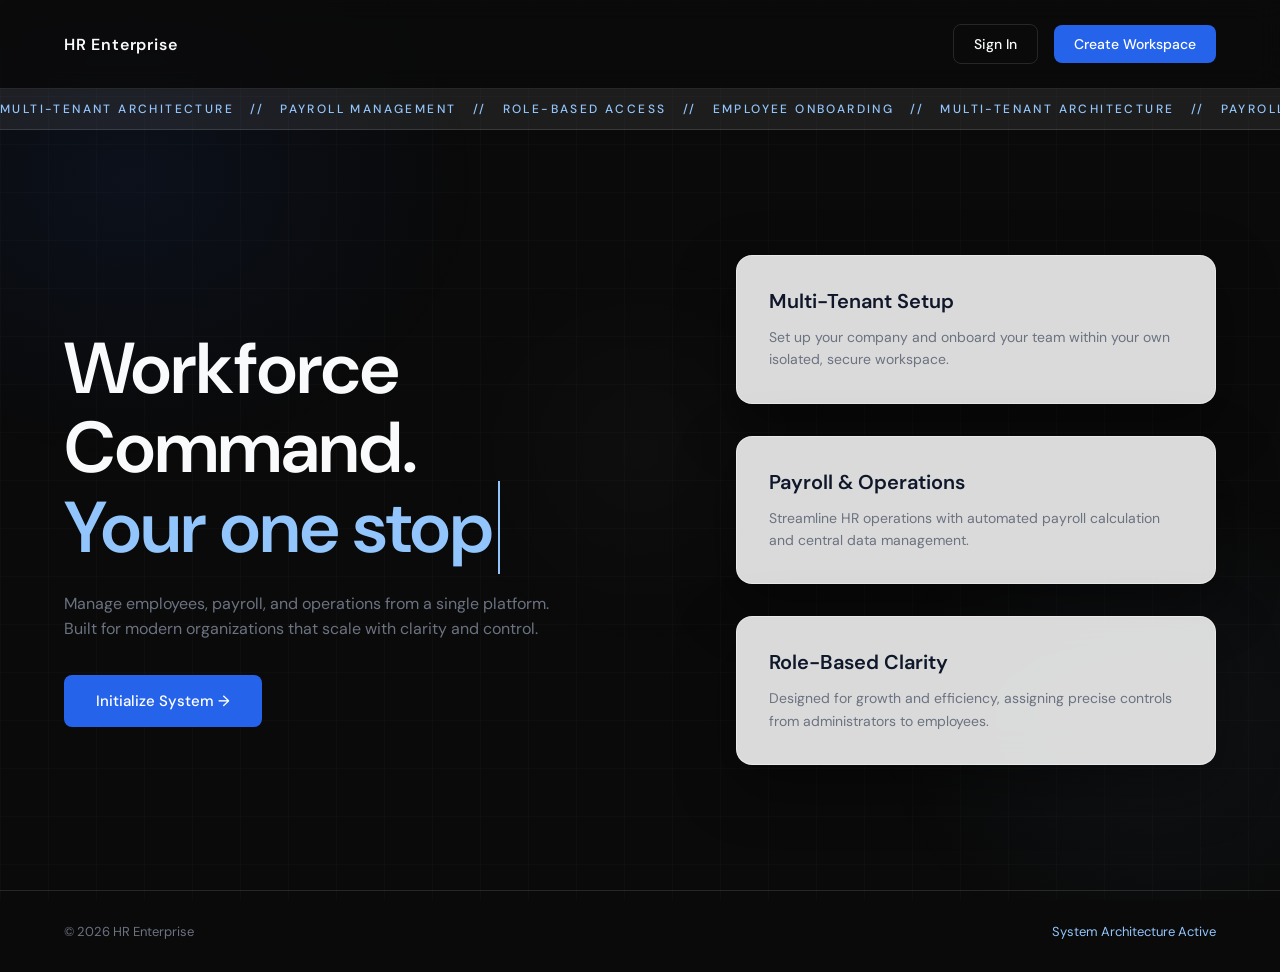
<file: src/main/resources/static/index.html>
<!DOCTYPE html>
<html lang="en">
<head>
    <meta charset="UTF-8">
    <meta name="viewport" content="width=device-width, initial-scale=1.0">
    <script>
        sessionStorage.setItem("fromIndex", "true");
    </script>
    <title>HR Enterprise — Your One Stop Solution</title>
    <style>
        @import url('https://fonts.googleapis.com/css2?family=DM+Sans:wght@300;400;500;600&display=swap');

        /* ========================
           VARIABLES (From style.css)
        ======================== */
        :root {
            --bg: #0a0a0a;
            --glass: rgba(255, 255, 255, 0.08);
            --glass-border: rgba(255, 255, 255, 0.12);
            --card: rgba(255, 255, 255, 0.85);
            --accent: #2563eb;
            --accent-hover: #1d4ed8;
            --text-dark: #0f172a;
            --text-light: #6b7280;
            --text-white: #f9fafb;
            --shadow: 0 20px 60px rgba(0,0,0,0.4);
        }

        * {
            box-sizing: border-box;
            margin: 0;
            padding: 0;
        }

        body {
            font-family: 'DM Sans', sans-serif;
            background: var(--bg);
            color: var(--text-white);
            overflow-x: hidden;
            position: relative;
        }

        /* ========================
           ANIMATED BACKGROUND
        ======================== */
        body::before {
            content: '';
            position: fixed;
            inset: 0;
            background-image:
                linear-gradient(rgba(255,255,255,0.02) 1px, transparent 1px),
                linear-gradient(90deg, rgba(255,255,255,0.02) 1px, transparent 1px);
            background-size: 48px 48px;
            pointer-events: none;
            z-index: -2;
            animation: gridPulse 10s ease-in-out infinite alternate;
        }

        @keyframes gridPulse {
            from { opacity: 0.3; }
            to   { opacity: 0.9; }
        }

        body::after {
            content: '';
            position: fixed;
            inset: 0;
            pointer-events: none;
            z-index: -1;
            background:
                radial-gradient(ellipse 500px 400px at 10% 20%, rgba(37, 99, 235, 0.08) 0%, transparent 70%),
                radial-gradient(ellipse 400px 350px at 90% 80%, rgba(147, 197, 253, 0.05) 0%, transparent 70%),
                radial-gradient(ellipse 300px 300px at 50% 50%, rgba(255,255,255,0.02) 0%, transparent 70%);
            animation: orbShift 20s ease-in-out infinite alternate;
        }

        @keyframes orbShift {
            from { opacity: 0.6; transform: scale(1); }
            to   { opacity: 1;   transform: scale(1.05); }
        }

        /* ── ANIMATIONS ──────────────────────── */
        .animate-on-scroll {
            opacity: 0;
            transform: translateY(30px);
            transition: all 0.8s cubic-bezier(0.16, 1, 0.3, 1);
        }
        .animate-on-scroll.in-view {
            opacity: 1;
            transform: translateY(0);
        }
        .delay-1 { transition-delay: 0.1s; }
        .delay-2 { transition-delay: 0.2s; }

        /* ── NAVIGATION ──────────────────────── */
        nav {
            display: flex;
            justify-content: space-between;
            align-items: center;
            padding: 24px 64px;
            border-bottom: 1px solid var(--glass-border);
            position: relative;
            z-index: 50;
            background: rgba(10, 10, 10, 0.7);
            backdrop-filter: blur(12px);
        }

        .nav-brand {
            font-size: 16px;
            font-weight: 600;
            letter-spacing: 0.05em;
        }

        .nav-actions {
            display: flex;
            gap: 16px;
            align-items: center;
        }

        .btn-outline {
            background: transparent;
            border: 1px solid var(--glass-border);
            color: var(--text-white);
            font-family: 'DM Sans', sans-serif;
            font-size: 14px;
            font-weight: 500;
            padding: 10px 20px;
            border-radius: 8px;
            cursor: pointer;
            text-decoration: none;
            transition: all 0.3s ease;
        }

        .btn-outline:hover {
            background: var(--glass);
            border-color: rgba(255, 255, 255, 0.25);
        }

        .btn-fill {
            background: var(--accent);
            border: none;
            color: white;
            font-family: 'DM Sans', sans-serif;
            font-size: 14px;
            font-weight: 500;
            padding: 10px 20px;
            border-radius: 8px;
            cursor: pointer;
            text-decoration: none;
            transition: all 0.3s ease;
        }

        .btn-fill:hover {
            background: var(--accent-hover);
        }

        /* ── MARQUEE ──────────────────────────── */
        .marquee-container {
            overflow: hidden;
            white-space: nowrap;
            border-bottom: 1px solid var(--glass-border);
            padding: 12px 0;
            background: var(--glass);
            color: #93c5fd;
            display: flex;
        }

        .marquee-content {
            display: inline-block;
            animation: marquee 30s linear infinite;
            font-size: 12px;
            letter-spacing: 0.2em;
            text-transform: uppercase;
            font-weight: 500;
        }

        @keyframes marquee {
            0% { transform: translateX(0); }
            100% { transform: translateX(-50%); }
        }

        /* ── HERO SECTION ────────────────────── */
        .hero {
            display: grid;
            grid-template-columns: 1.1fr 0.9fr;
            min-height: calc(100vh - 140px);
            position: relative;
            z-index: 10;
        }

        .hero-left {
            padding: 100px 64px 80px;
            display: flex;
            flex-direction: column;
            justify-content: center;
        }

        .hero-title {
            font-size: clamp(48px, 6vw, 72px);
            font-weight: 600;
            line-height: 1.1;
            margin-bottom: 24px;
        }

        /* Typing Effect to match your style.css */
        .typing {
            color: #93c5fd;
            border-right: 2px solid #93c5fd;
            padding-right: 5px;
            animation: blink 0.8s infinite;
        }

        @keyframes blink { 50% { border-color: transparent; } }

        .hero-desc {
            font-size: 16px;
            color: var(--text-light);
            line-height: 1.6;
            max-width: 500px;
            margin-bottom: 48px;
        }

        /* ── HERO RIGHT (GLASS CARDS) ────────── */
        .hero-right {
            padding: 80px 64px 80px 32px;
            display: flex;
            flex-direction: column;
            justify-content: center;
            gap: 32px;
        }

        .feature-card {
            background: var(--card);
            backdrop-filter: blur(20px);
            border-radius: 16px;
            padding: 32px;
            box-shadow: var(--shadow);
            border: 1px solid rgba(255, 255, 255, 0.4);
            transition: transform 0.3s ease;
        }

        .feature-card:hover {
            transform: translateY(-5px);
        }

        .feature-title {
            font-size: 20px;
            font-weight: 600;
            margin-bottom: 12px;
            color: var(--text-dark);
        }

        .feature-desc {
            font-size: 14px;
            color: var(--text-light);
            line-height: 1.6;
        }

        /* ── FOOTER ───────────────────────────── */
        footer {
            padding: 32px 64px;
            display: flex;
            justify-content: space-between;
            align-items: center;
            border-top: 1px solid var(--glass-border);
            position: relative;
            z-index: 10;
        }

        .footer-note {
            font-size: 13px;
            color: var(--text-light);
        }

        /* Responsive */
        @media (max-width: 1024px) {
            .hero { grid-template-columns: 1fr; }
            .hero-left { padding: 60px 32px 40px; text-align: center; align-items: center; }
            .hero-right { padding: 0px 32px 80px; }
            nav, footer { padding: 20px 32px; }
        }
    </style>
</head>
<body>

<!-- NAVIGATION -->
<nav>
    <div class="nav-brand">HR Enterprise</div>
    <div class="nav-actions">
        <a href="login.html" class="btn-outline">Sign In</a>
        <a href="register.html" class="btn-fill">Create Workspace</a>
    </div>
</nav>

<!-- MARQUEE -->
<div class="marquee-container">
    <div class="marquee-content">
        MULTI-TENANT ARCHITECTURE &nbsp; // &nbsp; PAYROLL MANAGEMENT &nbsp; // &nbsp; ROLE-BASED ACCESS &nbsp; // &nbsp; EMPLOYEE ONBOARDING &nbsp; // &nbsp; MULTI-TENANT ARCHITECTURE &nbsp; // &nbsp; PAYROLL MANAGEMENT &nbsp; // &nbsp; ROLE-BASED ACCESS &nbsp; // &nbsp; EMPLOYEE ONBOARDING &nbsp; // &nbsp;
    </div>
</div>

<!-- HERO SECTION -->
<header class="hero">
    <div class="hero-left">
        <div class="animate-on-scroll">
            <h1 class="hero-title">
                Workforce Command.<br>
                <span class="typing"></span>
            </h1>

            <p class="hero-desc">
                Manage employees, payroll, and operations from a single platform. Built for modern organizations that scale with clarity and control.
            </p>
        </div>

        <div class="animate-on-scroll delay-1">
            <a href="register.html" class="btn-fill" style="padding: 16px 32px; font-size: 15px;">Initialize System →</a>
        </div>
    </div>

    <div class="hero-right">
        <!-- Glass Cards to match Auth containers -->
        <div class="feature-card animate-on-scroll">
            <h3 class="feature-title">Multi-Tenant Setup</h3>
            <p class="feature-desc">Set up your company and onboard your team within your own isolated, secure workspace.</p>
        </div>
        <div class="feature-card animate-on-scroll delay-1">
            <h3 class="feature-title">Payroll & Operations</h3>
            <p class="feature-desc">Streamline HR operations with automated payroll calculation and central data management.</p>
        </div>
        <div class="feature-card animate-on-scroll delay-2">
            <h3 class="feature-title">Role-Based Clarity</h3>
            <p class="feature-desc">Designed for growth and efficiency, assigning precise controls from administrators to employees.</p>
        </div>
    </div>
</header>

<!-- FOOTER -->
<footer>
    <p class="footer-note">© 2026 HR Enterprise</p>
    <p class="footer-note" style="color: #93c5fd;">System Architecture Active</p>
</footer>

<!-- SCRIPTS -->
<script>
    // --- 1. Scroll Reveal Animation ---
    const observer = new IntersectionObserver((entries) => {
        entries.forEach(entry => {
            if (entry.isIntersecting) {
                entry.target.classList.add('in-view');
            }
        });
    }, { threshold: 0.1 });

    document.querySelectorAll('.animate-on-scroll').forEach(el => observer.observe(el));


    // --- 2. Typing Effect (From your style/logic) ---
    const texts = [
        "Your one stop solution",
        "Manage everything in one place",
        "Built for modern teams",
        "Scale effortlessly"
    ];

    let i = 0, j = 0;
    let isDeleting = false;
    const el = document.querySelector(".typing");

    function type() {
        const current = texts[i];

        if (!isDeleting) {
            el.textContent = current.substring(0, j++);
            if (j > current.length) {
                isDeleting = true;
                setTimeout(type, 1500);
                return;
            }
        } else {
            el.textContent = current.substring(0, j--);
            if (j === 0) {
                isDeleting = false;
                i = (i + 1) % texts.length;
            }
        }

        setTimeout(type, isDeleting ? 30 : 60);
    }

    setTimeout(type, 500);
</script>

</body>
</html>
</file>
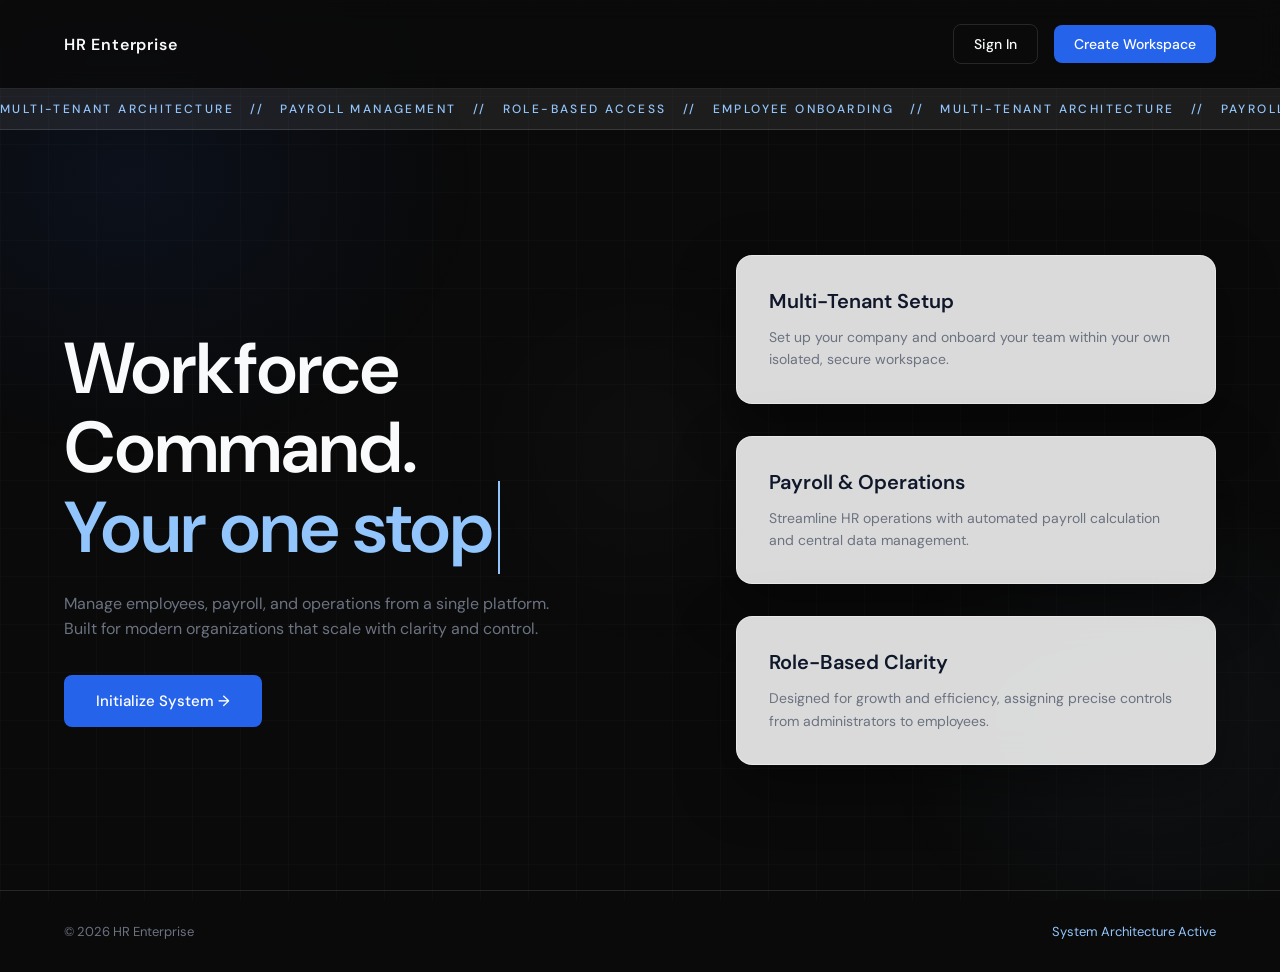
<file: src/main/resources/static/admin-dashboard.html>
<!DOCTYPE html>
<html lang="en">
<head>
    <meta charset="UTF-8">
    <meta name="viewport" content="width=device-width, initial-scale=1.0">
    <title>Admin Dashboard — HR Enterprise</title>
    <link rel="stylesheet" href="style1.css">
</head>
<body>

<!-- Animated Background -->
<div class="bg-layer">
    <div class="orb orb-1"></div>
    <div class="orb orb-2"></div>
    <div class="orb orb-3"></div>
</div>

<!-- Sidebar Overlay (mobile) -->
<div class="sidebar-overlay" id="sidebarOverlay" onclick="closeSidebar()"></div>

<!-- Mobile Topbar -->
<div class="topbar">
    <button class="hamburger" id="hamburger" onclick="toggleSidebar()">
        <span></span><span></span><span></span>
    </button>
    <span class="topbar-brand">HR Enterprise</span>
    <div style="width:40px"></div>
</div>

<div class="app-shell">

    <!-- Sidebar -->
    <aside class="sidebar" id="sidebar">
        <div class="sidebar-header">
            <div class="sidebar-brand">HR Enterprise</div>
            <div class="sidebar-role-badge badge-admin">Admin</div>
        </div>

        <nav class="sidebar-nav">
            <div class="nav-section-label">Overview</div>
            <div class="nav-item active" onclick="showSection('overview', this)">
                <span class="nav-icon">📊</span> Dashboard
            </div>

            <div class="nav-section-label">People</div>
            <div class="nav-item" onclick="showSection('employees', this)">
                <span class="nav-icon">👥</span> Employees
            </div>
            <div class="nav-item" onclick="showSection('add-employee', this)">
                <span class="nav-icon">➕</span> Add Employee
            </div>
            <div class="nav-item" onclick="showSection('add-hr', this)">
                <span class="nav-icon">🧑‍💼</span> Add HR
            </div>

            <div class="nav-section-label">Leave</div>
            <div class="nav-item" onclick="showSection('leave-requests', this)">
                <span class="nav-icon">📋</span> Leave Requests
            </div>
            <div class="nav-item" onclick="showSection('my-leaves', this)">
                <span class="nav-icon">🏖️</span> My Leaves
            </div>
            <div class="nav-item" onclick="showSection('apply-leave', this)">
                <span class="nav-icon">✍️</span> Apply Leave
            </div>
        </nav>

        <div class="sidebar-footer">
            <button class="logout-btn" onclick="logout()">
                <span>🚪</span> Logout
            </button>
        </div>
    </aside>

    <!-- Main Content -->
    <main class="main-content">

        <!-- OVERVIEW -->
        <div class="content-area active" id="section-overview">
            <div class="page-header">
                <div class="page-title" id="adminGreeting">Good morning, Admin</div>
                <div class="page-subtitle">Here's what's happening in your company today.</div>
            </div>
            <div style="padding: 0 40px; margin-top: 28px;" id="overviewPadding">
                <div class="stats-row" id="statsRow">
                    <div class="stat-card" style="--stat-color: var(--accent)">
                        <div class="stat-value" id="statEmployees">—</div>
                        <div class="stat-label">Total Employees</div>
                    </div>
                    <div class="stat-card" style="--stat-color: var(--amber)">
                        <div class="stat-value" id="statPending">—</div>
                        <div class="stat-label">Pending Leaves</div>
                    </div>
                    <div class="stat-card" style="--stat-color: var(--green)">
                        <div class="stat-value" id="statApproved">—</div>
                        <div class="stat-label">Approved Leaves</div>
                    </div>
                    <div class="stat-card" style="--stat-color: var(--accent2)">
                        <div class="stat-value" id="statHR">—</div>
                        <div class="stat-label">HR Members</div>
                    </div>
                </div>
            </div>
        </div>

        <!-- EMPLOYEES -->
        <div class="content-area" id="section-employees">
            <div class="page-header">
                <div class="page-title">Employees</div>
                <div class="page-subtitle">Manage all team members in your company.</div>
            </div>
            <div class="card" style="margin: 0 40px;">
                <h3>All Employees</h3>
                <div class="data-list" id="employees">
                    <div class="empty-state"><div class="empty-state-icon">👥</div>Loading employees...</div>
                </div>
            </div>
        </div>

        <!-- ADD EMPLOYEE -->
        <div class="content-area" id="section-add-employee">
            <div class="page-header">
                <div class="page-title">Add Employee</div>
                <div class="page-subtitle">Create a new employee account.</div>
            </div>
            <div class="card" style="margin: 0 40px;">
                <h3>Employee Details</h3>
                <div class="form-grid">
                    <input type="text"     id="empName"       placeholder="Full Name">
                    <input type="email"    id="empEmail"      placeholder="Email Address">
                    <input type="text"     id="empDepartment" placeholder="Department">
                    <input type="number"   id="empSalary"     placeholder="Salary (₹)">
                    <input type="text"     id="empUsername"   placeholder="Username">
                    <input type="password" id="empPassword"   placeholder="Password">
                </div>
                <button onclick="addEmployee('EMPLOYEE')">➕ Add Employee</button>
            </div>
        </div>

        <!-- ADD HR -->
        <div class="content-area" id="section-add-hr">
            <div class="page-header">
                <div class="page-title">Add HR</div>
                <div class="page-subtitle">Create a new HR manager account.</div>
            </div>
            <div class="card" style="margin: 0 40px;">
                <h3>HR Details</h3>
                <div class="form-grid">
                    <input type="text"     id="hrName"       placeholder="Full Name">
                    <input type="email"    id="hrEmail"      placeholder="Email Address">
                    <input type="text"     id="hrDepartment" placeholder="Department">
                    <input type="number"   id="hrSalary"     placeholder="Salary (₹)">
                    <input type="text"     id="hrUsername"   placeholder="Username">
                    <input type="password" id="hrPassword"   placeholder="Password">
                </div>
                <button onclick="addEmployee('HR')">🧑‍💼 Add HR</button>
            </div>
        </div>

        <!-- LEAVE REQUESTS -->
        <div class="content-area" id="section-leave-requests">
            <div class="page-header">
                <div class="page-title">Leave Requests</div>
                <div class="page-subtitle">Review and manage all leave applications.</div>
            </div>
            <div class="card" style="margin: 0 40px;">
                <h3>All Requests</h3>
                <div class="data-list" id="leaveRequests">
                    <div class="empty-state"><div class="empty-state-icon">📋</div>Loading leave requests...</div>
                </div>
            </div>
        </div>

        <!-- MY LEAVES -->
        <div class="content-area" id="section-my-leaves">
            <div class="page-header">
                <div class="page-title">My Leaves</div>
                <div class="page-subtitle">Your personal leave history.</div>
            </div>
            <div class="card" style="margin: 0 40px;">
                <h3>Leave History</h3>
                <div class="data-list" id="leaveList">
                    <div class="empty-state"><div class="empty-state-icon">🏖️</div>Loading your leaves...</div>
                </div>
            </div>
        </div>

        <!-- APPLY LEAVE -->
        <div class="content-area" id="section-apply-leave">
            <div class="page-header">
                <div class="page-title">Apply Leave</div>
                <div class="page-subtitle">Submit a new leave request.</div>
            </div>
            <div class="card" style="margin: 0 40px;">
                <h3>Leave Application</h3>
                <div class="form-grid">
                    <select id="leaveType">
                        <option value="SICK">Sick Leave</option>
                        <option value="CASUAL">Casual Leave</option>
                        <option value="PAID">Paid Leave</option>
                    </select>
                    <input type="text" id="reason" placeholder="Reason">
                    <input type="date" id="startDate">
                    <input type="date" id="endDate">
                </div>
                <button onclick="applyLeave()">✍️ Submit Application</button>
            </div>
        </div>

    </main>
</div>

<script src="app.js"></script>
<script>
    checkAuth();
    initMobileTouch(); // ← add this

    function showSection(id, navEl) {
        document.querySelectorAll('.content-area').forEach(s => s.classList.remove('active'));
        document.querySelectorAll('.nav-item').forEach(n => n.classList.remove('active'));
        document.getElementById('section-' + id).classList.add('active');
        if (navEl) navEl.classList.add('active');
        closeSidebar();

        // Lazy load on nav
        if (id === 'employees')      loadEmployees();
        if (id === 'leave-requests') loadLeaves();
        if (id === 'my-leaves')      loadMyLeaves();
    }

    function toggleSidebar() {
        const sidebar = document.getElementById('sidebar');
        const overlay = document.getElementById('sidebarOverlay');
        const burger  = document.getElementById('hamburger');
        sidebar.classList.toggle('open');
        overlay.classList.toggle('visible');
        burger.classList.toggle('open');
    }

    function closeSidebar() {
        document.getElementById('sidebar').classList.remove('open');
        document.getElementById('sidebarOverlay').classList.remove('visible');
        document.getElementById('hamburger').classList.remove('open');
    }

    // Greeting
    const hour = new Date().getHours();
    const greet = hour < 12 ? 'Good morning' : hour < 17 ? 'Good afternoon' : 'Good evening';
    document.getElementById('adminGreeting').textContent = greet + ', Admin';

    // Load stats on overview
    Promise.all([
        fetch(`${BASE_URL}/employees`, { headers: authHeader() }).then(r => r.json()),
        fetch(`${BASE_URL}/api/leaves/all`, { headers: authHeader() }).then(r => r.json())
    ]).then(([emps, leaves]) => {
        document.getElementById('statEmployees').textContent = emps.length;
        document.getElementById('statPending').textContent   = leaves.filter(l => l.status === 'PENDING').length;
        document.getElementById('statApproved').textContent  = leaves.filter(l => l.status === 'APPROVED').length;
        document.getElementById('statHR').textContent        = emps.filter(e => e.user?.role === 'HR').length;
    }).catch(() => {});


</script>

</body>
</html>
</file>
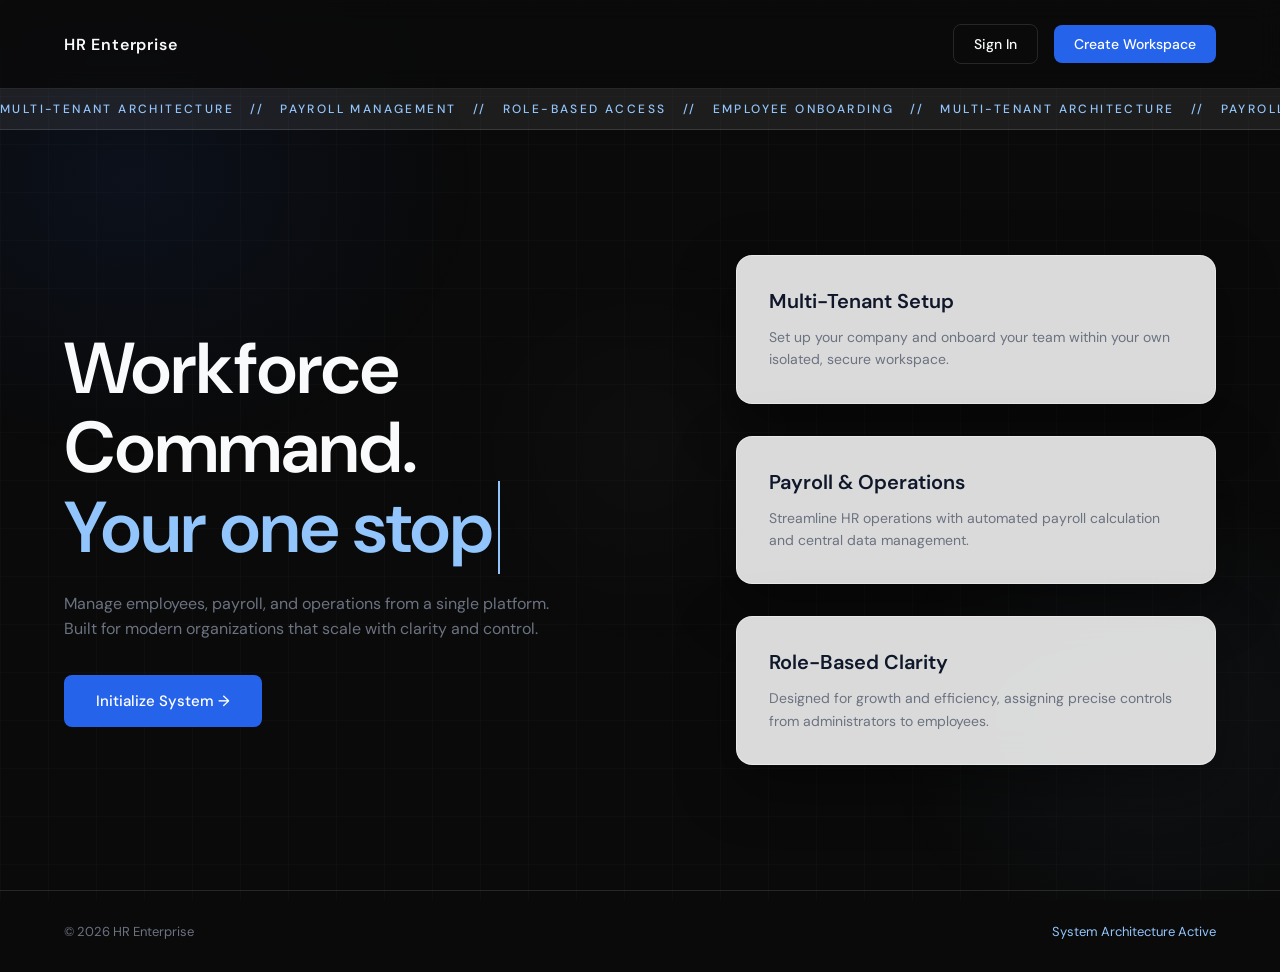
<file: src/main/resources/static/employee.html>
<!DOCTYPE html>
<html lang="en">
<head>
    <meta charset="UTF-8">
    <meta name="viewport" content="width=device-width, initial-scale=1.0">
    <title>Employee Dashboard — HR Enterprise</title>
    <link rel="stylesheet" href="style1.css">
</head>
<body>

<div class="bg-layer">
    <div class="orb orb-1"></div>
    <div class="orb orb-2"></div>
    <div class="orb orb-3"></div>
</div>

<div class="sidebar-overlay" id="sidebarOverlay" onclick="closeSidebar()"></div>

<div class="topbar">
    <button class="hamburger" id="hamburger" onclick="toggleSidebar()">
        <span></span><span></span><span></span>
    </button>
    <span class="topbar-brand">HR Enterprise</span>
    <div style="width:40px"></div>
</div>

<div class="app-shell">

    <aside class="sidebar" id="sidebar">
        <div class="sidebar-header">
            <div class="sidebar-brand">HR Enterprise</div>
            <div class="sidebar-role-badge badge-employee">Employee</div>
        </div>

        <nav class="sidebar-nav">
            <div class="nav-section-label">My Space</div>
            <div class="nav-item active" onclick="showSection('profile', this)">
                <span class="nav-icon">👤</span> My Profile
            </div>
            <div class="nav-item" onclick="showSection('my-leaves', this)">
                <span class="nav-icon">🏖️</span> My Leaves
            </div>
            <div class="nav-item" onclick="showSection('apply-leave', this)">
                <span class="nav-icon">✍️</span> Apply Leave
            </div>
        </nav>

        <div class="sidebar-footer">
            <button class="logout-btn" onclick="logout()">
                <span>🚪</span> Logout
            </button>
        </div>
    </aside>

    <main class="main-content">

        <!-- PROFILE -->
        <div class="content-area active" id="section-profile">
            <div class="page-header">
                <div class="page-title" id="empGreeting">Good morning</div>
                <div class="page-subtitle">Here's your profile and activity summary.</div>
            </div>
            <div class="card" style="margin: 0 40px;">
                <h3>My Profile</h3>
                <div id="myProfile">
                    <div class="empty-state"><div class="empty-state-icon">👤</div>Loading profile...</div>
                </div>
            </div>
        </div>

        <!-- MY LEAVES -->
        <div class="content-area" id="section-my-leaves">
            <div class="page-header">
                <div class="page-title">My Leaves</div>
                <div class="page-subtitle">Track all your leave requests and their status.</div>
            </div>
            <div class="card" style="margin: 0 40px;">
                <h3>Leave History</h3>
                <div class="data-list" id="leaveList">
                    <div class="empty-state"><div class="empty-state-icon">🏖️</div>Loading your leaves...</div>
                </div>
            </div>
        </div>

        <!-- APPLY LEAVE -->
        <div class="content-area" id="section-apply-leave">
            <div class="page-header">
                <div class="page-title">Apply Leave</div>
                <div class="page-subtitle">Submit a new leave request for approval.</div>
            </div>
            <div class="card" style="margin: 0 40px;">
                <h3>Leave Application</h3>
                <div class="form-grid">
                    <select id="leaveType">
                        <option value="SICK">Sick Leave</option>
                        <option value="CASUAL">Casual Leave</option>
                        <option value="PAID">Paid Leave</option>
                    </select>
                    <input type="text" id="reason" placeholder="Reason">
                    <input type="date" id="startDate">
                    <input type="date" id="endDate">
                </div>
                <button onclick="applyLeave()">✍️ Submit Application</button>
            </div>
        </div>

    </main>
</div>

<script src="app.js"></script>
<script>
    checkAuth();
    initMobileTouch(); // ← add this
    loadMyProfile();

    function showSection(id, navEl) {
        document.querySelectorAll('.content-area').forEach(s => s.classList.remove('active'));
        document.querySelectorAll('.nav-item').forEach(n => n.classList.remove('active'));
        document.getElementById('section-' + id).classList.add('active');
        if (navEl) navEl.classList.add('active');
        closeSidebar();

        if (id === 'my-leaves') loadMyLeaves();
    }

    function toggleSidebar() {
        const sidebar = document.getElementById('sidebar');
        const overlay = document.getElementById('sidebarOverlay');
        const burger  = document.getElementById('hamburger');
        sidebar.classList.toggle('open');
        overlay.classList.toggle('visible');
        burger.classList.toggle('open');
    }

    function closeSidebar() {
        document.getElementById('sidebar').classList.remove('open');
        document.getElementById('sidebarOverlay').classList.remove('visible');
        document.getElementById('hamburger').classList.remove('open');
    }

    const hour = new Date().getHours();
    const greet = hour < 12 ? 'Good morning' : hour < 17 ? 'Good afternoon' : 'Good evening';
    document.getElementById('empGreeting').textContent = greet;


</script>

</body>
</html>
</file>
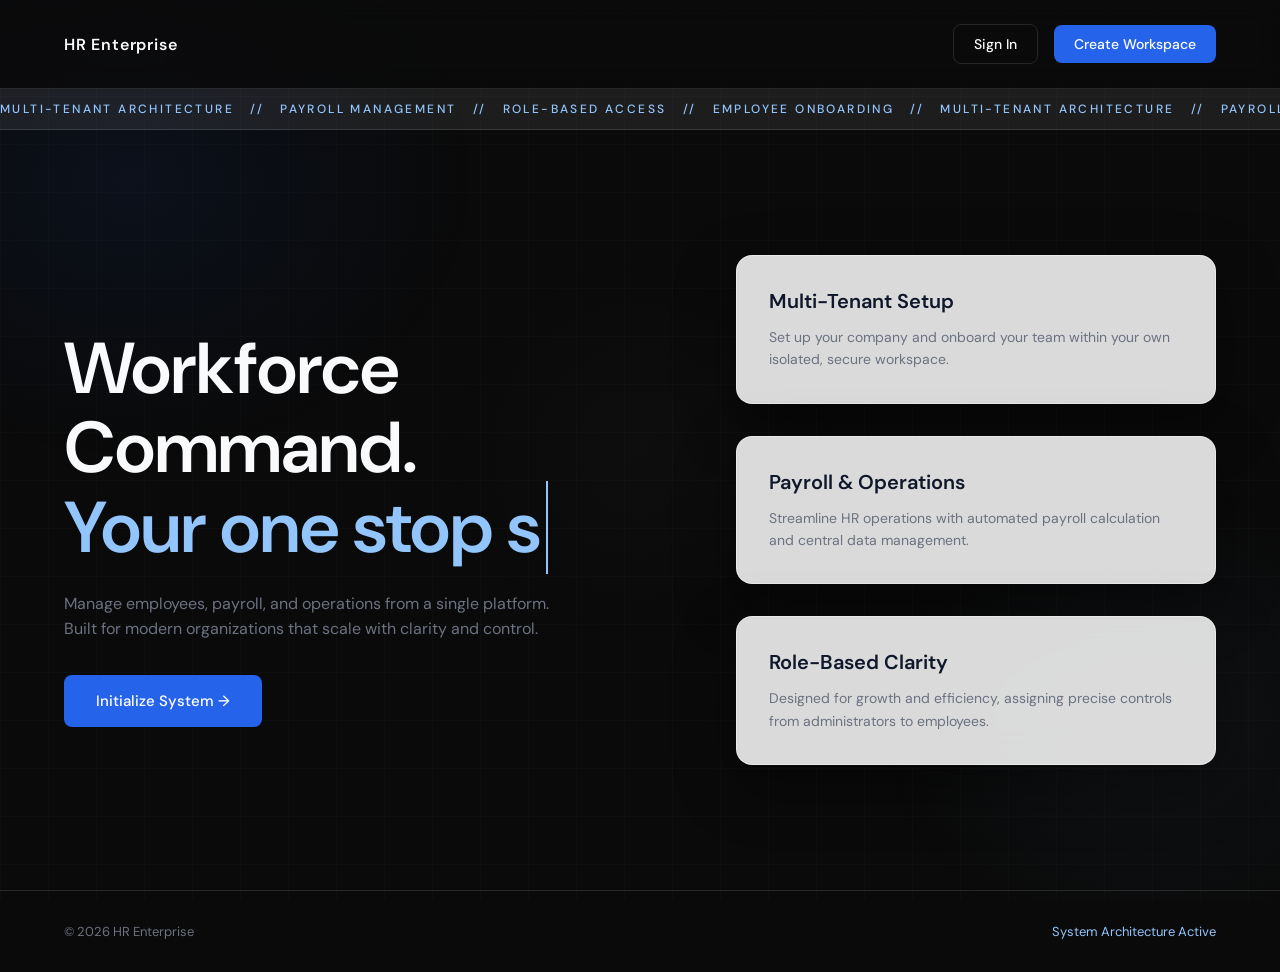
<file: src/main/resources/static/hr-dashboard.html>
<!DOCTYPE html>
<html lang="en">
<head>
    <meta charset="UTF-8">
    <meta name="viewport" content="width=device-width, initial-scale=1.0">
    <title>HR Dashboard — HR Enterprise</title>
    <link rel="stylesheet" href="style1.css">
</head>
<body>

<div class="bg-layer">
    <div class="orb orb-1"></div>
    <div class="orb orb-2"></div>
    <div class="orb orb-3"></div>
</div>

<div class="sidebar-overlay" id="sidebarOverlay" onclick="closeSidebar()"></div>

<div class="topbar">
    <button class="hamburger" id="hamburger" onclick="toggleSidebar()">
        <span></span><span></span><span></span>
    </button>
    <span class="topbar-brand">HR Enterprise</span>
    <div style="width:40px"></div>
</div>

<div class="app-shell">

    <aside class="sidebar" id="sidebar">
        <div class="sidebar-header">
            <div class="sidebar-brand">HR Enterprise</div>
            <div class="sidebar-role-badge badge-hr">HR Manager</div>
        </div>

        <nav class="sidebar-nav">
            <div class="nav-section-label">Overview</div>
            <div class="nav-item active" onclick="showSection('overview', this)">
                <span class="nav-icon">📊</span> Dashboard
            </div>

            <div class="nav-section-label">People</div>
            <div class="nav-item" onclick="showSection('employees', this)">
                <span class="nav-icon">👥</span> Employees
            </div>
            <div class="nav-item" onclick="showSection('add-employee', this)">
                <span class="nav-icon">➕</span> Add Employee
            </div>

            <div class="nav-section-label">Leave</div>
            <div class="nav-item" onclick="showSection('leave-requests', this)">
                <span class="nav-icon">📋</span> Leave Requests
            </div>
            <div class="nav-item" onclick="showSection('my-leaves', this)">
                <span class="nav-icon">🏖️</span> My Leaves
            </div>
            <div class="nav-item" onclick="showSection('apply-leave', this)">
                <span class="nav-icon">✍️</span> Apply Leave
            </div>
        </nav>

        <div class="sidebar-footer">
            <button class="logout-btn" onclick="logout()">
                <span>🚪</span> Logout
            </button>
        </div>
    </aside>

    <main class="main-content">

        <!-- OVERVIEW -->
        <div class="content-area active" id="section-overview">
            <div class="page-header">
                <div class="page-title" id="hrGreeting">Good morning, HR</div>
                <div class="page-subtitle">Manage your team's people and leave operations.</div>
            </div>
            <div style="padding: 0 40px; margin-top: 28px;">
                <div class="stats-row">
                    <div class="stat-card" style="--stat-color: var(--accent)">
                        <div class="stat-value" id="statEmployees">—</div>
                        <div class="stat-label">Total Employees</div>
                    </div>
                    <div class="stat-card" style="--stat-color: var(--amber)">
                        <div class="stat-value" id="statPending">—</div>
                        <div class="stat-label">Pending Leaves</div>
                    </div>
                    <div class="stat-card" style="--stat-color: var(--green)">
                        <div class="stat-value" id="statApproved">—</div>
                        <div class="stat-label">Approved Leaves</div>
                    </div>
                </div>
            </div>
        </div>

        <!-- EMPLOYEES -->
        <div class="content-area" id="section-employees">
            <div class="page-header">
                <div class="page-title">Employees</div>
                <div class="page-subtitle">View and manage employee records.</div>
            </div>
            <div class="card" style="margin: 0 40px;">
                <h3>All Employees</h3>
                <div class="data-list" id="employees">
                    <div class="empty-state"><div class="empty-state-icon">👥</div>Loading employees...</div>
                </div>
            </div>
        </div>

        <!-- ADD EMPLOYEE -->
        <div class="content-area" id="section-add-employee">
            <div class="page-header">
                <div class="page-title">Add Employee</div>
                <div class="page-subtitle">Create a new employee account.</div>
            </div>
            <div class="card" style="margin: 0 40px;">
                <h3>Employee Details</h3>
                <div class="form-grid">
                    <input type="text"     id="empName"       placeholder="Full Name">
                    <input type="email"    id="empEmail"      placeholder="Email Address">
                    <input type="text"     id="empDepartment" placeholder="Department">
                    <input type="number"   id="empSalary"     placeholder="Salary (₹)">
                    <input type="text"     id="empUsername"   placeholder="Username">
                    <input type="password" id="empPassword"   placeholder="Password">
                </div>
                <button onclick="addEmployee('EMPLOYEE')">➕ Add Employee</button>
            </div>
        </div>

        <!-- LEAVE REQUESTS -->
        <div class="content-area" id="section-leave-requests">
            <div class="page-header">
                <div class="page-title">Leave Requests</div>
                <div class="page-subtitle">Review employee leave applications.</div>
            </div>
            <div class="card" style="margin: 0 40px;">
                <h3>Pending Requests</h3>
                <div class="data-list" id="leaveRequests">
                    <div class="empty-state"><div class="empty-state-icon">📋</div>Loading leave requests...</div>
                </div>
            </div>
        </div>

        <!-- MY LEAVES -->
        <div class="content-area" id="section-my-leaves">
            <div class="page-header">
                <div class="page-title">My Leaves</div>
                <div class="page-subtitle">Your personal leave history.</div>
            </div>
            <div class="card" style="margin: 0 40px;">
                <h3>Leave History</h3>
                <div class="data-list" id="leaveList">
                    <div class="empty-state"><div class="empty-state-icon">🏖️</div>Loading your leaves...</div>
                </div>
            </div>
        </div>

        <!-- APPLY LEAVE -->
        <div class="content-area" id="section-apply-leave">
            <div class="page-header">
                <div class="page-title">Apply Leave</div>
                <div class="page-subtitle">Submit a new leave request.</div>
            </div>
            <div class="card" style="margin: 0 40px;">
                <h3>Leave Application</h3>
                <div class="form-grid">
                    <select id="leaveType">
                        <option value="SICK">Sick Leave</option>
                        <option value="CASUAL">Casual Leave</option>
                        <option value="PAID">Paid Leave</option>
                    </select>
                    <input type="text" id="reason" placeholder="Reason">
                    <input type="date" id="startDate">
                    <input type="date" id="endDate">
                </div>
                <button onclick="applyLeave()">✍️ Submit Application</button>
            </div>
        </div>

    </main>
</div>

<script src="app.js"></script>
<script>
    checkAuth();
    initMobileTouch(); // ← add this

    function showSection(id, navEl) {
        document.querySelectorAll('.content-area').forEach(s => s.classList.remove('active'));
        document.querySelectorAll('.nav-item').forEach(n => n.classList.remove('active'));
        document.getElementById('section-' + id).classList.add('active');
        if (navEl) navEl.classList.add('active');
        closeSidebar();

        if (id === 'employees')      loadEmployees();
        if (id === 'leave-requests') loadLeaves();
        if (id === 'my-leaves')      loadMyLeaves();
    }

    function toggleSidebar() {
        const sidebar = document.getElementById('sidebar');
        const overlay = document.getElementById('sidebarOverlay');
        const burger  = document.getElementById('hamburger');
        sidebar.classList.toggle('open');
        overlay.classList.toggle('visible');
        burger.classList.toggle('open');
    }

    function closeSidebar() {
        document.getElementById('sidebar').classList.remove('open');
        document.getElementById('sidebarOverlay').classList.remove('visible');
        document.getElementById('hamburger').classList.remove('open');
    }

    const hour = new Date().getHours();
    const greet = hour < 12 ? 'Good morning' : hour < 17 ? 'Good afternoon' : 'Good evening';
    document.getElementById('hrGreeting').textContent = greet + ', HR';

    Promise.all([
        fetch(`${BASE_URL}/employees`, { headers: authHeader() }).then(r => r.json()),
        fetch(`${BASE_URL}/api/leaves/all`, { headers: authHeader() }).then(r => r.json())
    ]).then(([emps, leaves]) => {
        document.getElementById('statEmployees').textContent = emps.filter(e => e.user?.role === 'EMPLOYEE').length;
        document.getElementById('statPending').textContent   = leaves.filter(l => l.status === 'PENDING' && l.employeeRole === 'EMPLOYEE').length;
        document.getElementById('statApproved').textContent  = leaves.filter(l => l.status === 'APPROVED').length;
    }).catch(() => {});
</script>

</body>
</html>
</file>
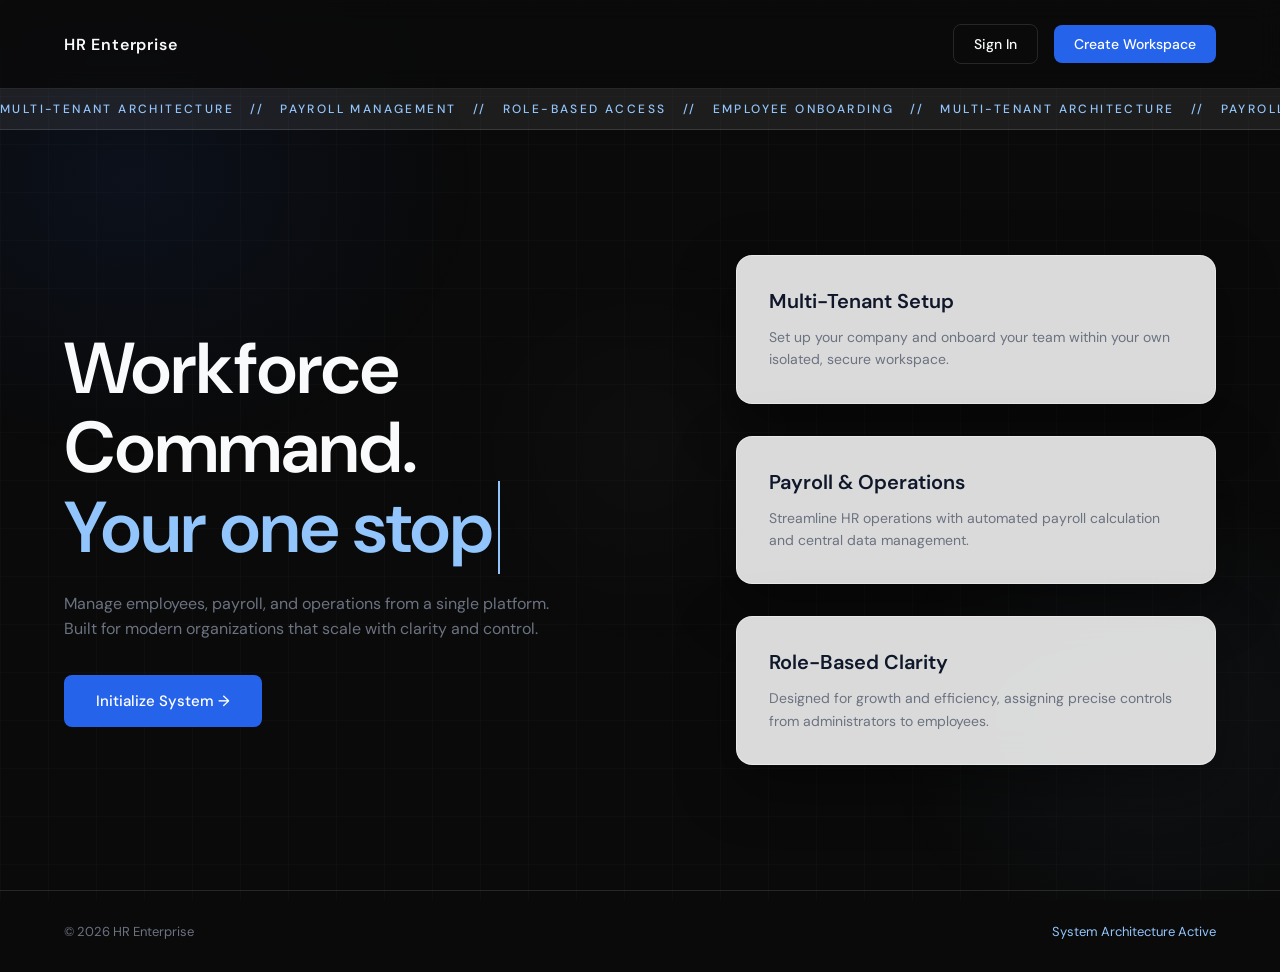
<file: src/main/resources/static/login.html>
<!DOCTYPE html>
<html>
<head>
    <script>
        if (!sessionStorage.getItem("fromIndex")) {
            window.location.href = "index.html";
        }
    </script>
    <title>Login — HR Enterprise</title>
    <meta charset="UTF-8">
    <link rel="stylesheet" href="style.css">
</head>

<body>

<div class="auth-wrapper">

    <!-- LEFT PANEL -->
    <div class="auth-left">
        <div class="auth-left-content">
            <h1>
                HR Enterprise — <span class="typing"></span>
            </h1>
            <p>
                Manage employees, payroll, and operations from a single platform.
                Built for modern organizations that scale with clarity and control.
            </p>
        </div>
    </div>

    <!-- RIGHT PANEL -->
    <div class="auth-right">
        <div class="login-container">

            <h2>Welcome back</h2>
            <p>Sign in to your workspace</p>

            <input type="text" id="username" placeholder="Username">
            <input type="password" id="password" placeholder="Password">

            <button onclick="login()">Sign In</button>

            <div class="auth-footer">
                Don’t have an account?
                <a href="register.html">Register</a>
            </div>

        </div>
    </div>

</div>

<script src="app.js"></script>

<!-- Typing Effect -->
<script>
    const texts = [
        "Your one stop solution",
        "Manage everything in one place",
        "Built for modern teams",
        "Scale your workforce effortlessly"
    ];

    let i = 0, j = 0;
    let isDeleting = false;
    const el = document.querySelector(".typing");

    function type() {
        const current = texts[i];

        if (!isDeleting) {
            el.textContent = current.substring(0, j++);
            if (j > current.length) {
                isDeleting = true;
                setTimeout(type, 1200);
                return;
            }
        } else {
            el.textContent = current.substring(0, j--);
            if (j === 0) {
                isDeleting = false;
                i = (i + 1) % texts.length;
            }
        }

        setTimeout(type, isDeleting ? 40 : 70);
    }
    type();
</script>

</body>
</html>
</file>
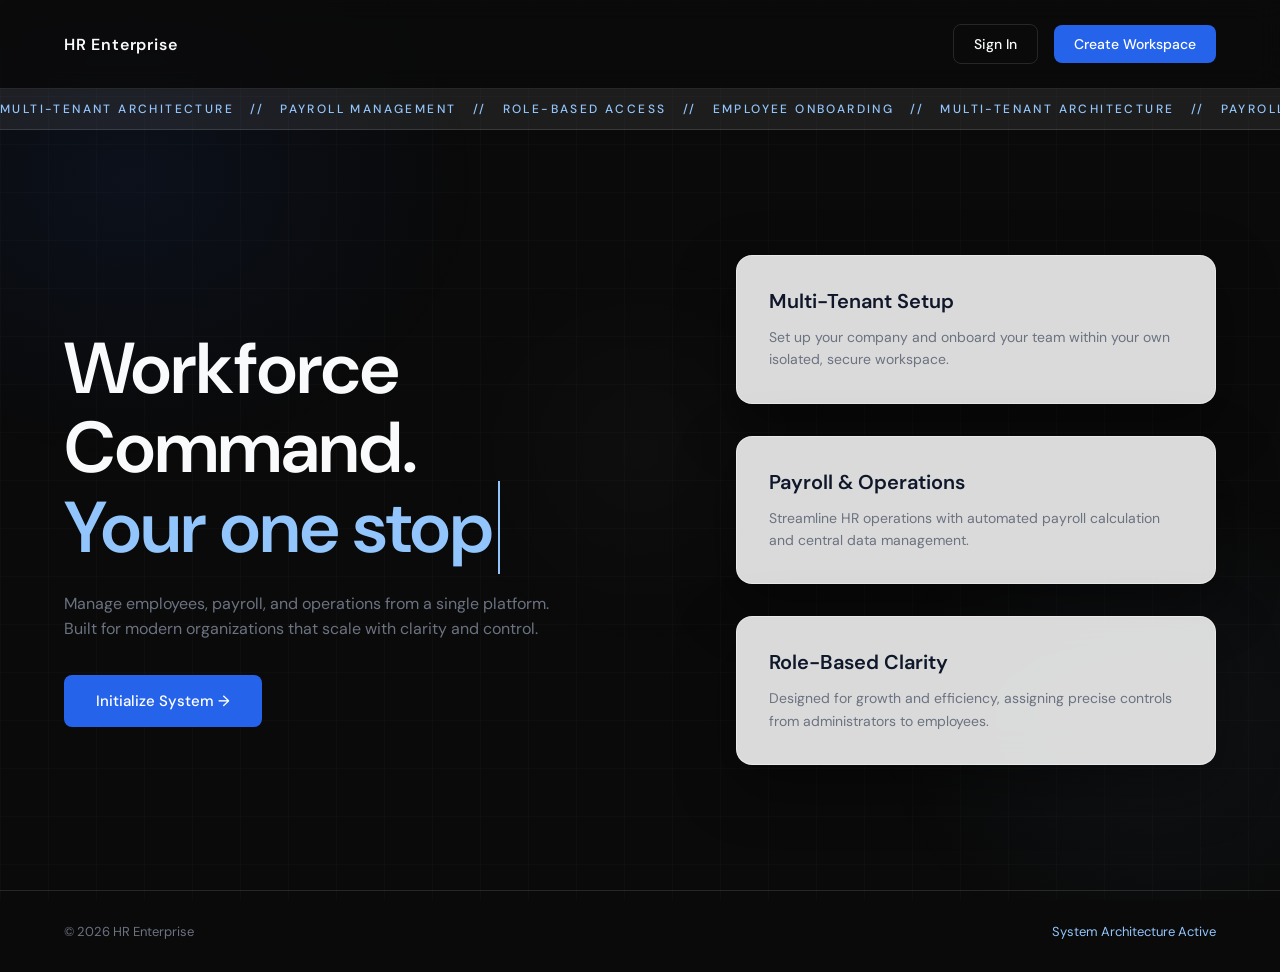
<file: src/main/resources/static/register.html>
<!DOCTYPE html>
<html>
<head>
    <title>Register — HR Enterprise</title>
    <script>
        if (!sessionStorage.getItem("fromIndex")) {
            window.location.href = "index.html";
        }
    </script>
    <meta charset="UTF-8">
    <link rel="stylesheet" href="style.css">
</head>

<body>

<div class="auth-wrapper">

    <!-- LEFT PANEL -->
    <div class="auth-left">
        <div class="auth-left-content">
            <h1>
                Build Your Workspace — <span class="typing"></span>
            </h1>
            <p>
                Set up your company, onboard your team, and streamline HR operations
                with a system designed for growth and efficiency.
            </p>
        </div>
    </div>

    <!-- RIGHT PANEL -->
    <div class="auth-right">
        <div class="register-container">

            <h2>Create Account</h2>
            <p>Start your company workspace</p>

            <input type="text"     id="companyName"  placeholder="Company Name">
            <input type="email"    id="companyEmail" placeholder="Company Email">
            <input type="text"     id="username"     placeholder="Admin Username">
            <input type="password" id="password"     placeholder="Password">

            <button onclick="register()">Create Workspace</button>

            <div class="auth-footer">
                Already have an account?
                <a href="login.html">Sign in</a>
            </div>

        </div>
    </div>

</div>

<script src="app.js"></script>

<!-- Typing Effect -->
<script>
    const texts = [
        "Launch your HR system",
        "Manage teams effortlessly",
        "Built for scalability",
        "Everything in one platform"
    ];

    let i = 0, j = 0;
    let isDeleting = false;
    const el = document.querySelector(".typing");

    function type() {
        const current = texts[i];

        if (!isDeleting) {
            el.textContent = current.substring(0, j++);
            if (j > current.length) {
                isDeleting = true;
                setTimeout(type, 1200);
                return;
            }
        } else {
            el.textContent = current.substring(0, j--);
            if (j === 0) {
                isDeleting = false;
                i = (i + 1) % texts.length;
            }
        }

        setTimeout(type, isDeleting ? 40 : 70);
    }
    type();
</script>

</body>
</html>
</file>
<file: src/main/resources/static/style1.css>
@import url('https://fonts.googleapis.com/css2?family=DM+Sans:ital,opsz,wght@0,9..40,300;0,9..40,400;0,9..40,500;0,9..40,600;1,9..40,300&family=Syne:wght@400;600;700;800&display=swap');

/* ========================
   CSS VARIABLES — Monochrome
======================== */
:root {
    --bg:         #0a0a0a;
    --surface:    #111111;
    --card:       #161616;
    --card-hover: #1e1e1e;
    --border:     rgba(255, 255, 255, 0.06);
    --border-lit: rgba(255, 255, 255, 0.14);
    --accent:     #ffffff;
    --accent2:    #a3a3a3;
    --green:      #34d399;
    --red:        #f87171;
    --amber:      #fbbf24;
    --text:       #f0f0f0;
    --text-muted: #555555;
    --text-dim:   #888888;
    --glow:       rgba(255, 255, 255, 0.04);
    --sidebar-w:  260px;
}

/* ========================
   RESET & BASE
======================== */
*, *::before, *::after { box-sizing: border-box; margin: 0; padding: 0; }
html { scroll-behavior: smooth; }
body {
    font-family: 'DM Sans', sans-serif;
    background: var(--bg);
    color: var(--text);
    min-height: 100vh;
    overflow-x: hidden;
}

/* ========================
   ANIMATED BACKGROUND
======================== */
.bg-layer {
    position: fixed;
    inset: 0;
    pointer-events: none;
    z-index: 0;
    overflow: hidden;
}

.bg-layer::before {
    content: '';
    position: absolute;
    inset: 0;
    background-image:
        linear-gradient(rgba(255,255,255,0.02) 1px, transparent 1px),
        linear-gradient(90deg, rgba(255,255,255,0.02) 1px, transparent 1px);
    background-size: 48px 48px;
    animation: gridPulse 10s ease-in-out infinite alternate;
}

@keyframes gridPulse {
    from { opacity: 0.3; }
    to   { opacity: 0.8; }
}

.orb {
    position: absolute;
    border-radius: 50%;
    filter: blur(100px);
    animation: orbFloat linear infinite;
}

.orb-1 {
    width: 500px; height: 500px;
    background: radial-gradient(circle, rgba(255,255,255,0.06), transparent 70%);
    top: -150px; left: -100px;
    animation-duration: 20s;
}

.orb-2 {
    width: 400px; height: 400px;
    background: radial-gradient(circle, rgba(180,180,180,0.05), transparent 70%);
    bottom: -100px; right: -80px;
    animation-duration: 25s;
    animation-direction: reverse;
}

.orb-3 {
    width: 300px; height: 300px;
    background: radial-gradient(circle, rgba(255,255,255,0.03), transparent 70%);
    top: 50%; left: 50%;
    animation-duration: 30s;
}

@keyframes orbFloat {
    0%   { transform: translate(0, 0) scale(1); }
    33%  { transform: translate(40px, -30px) scale(1.05); }
    66%  { transform: translate(-20px, 40px) scale(0.95); }
    100% { transform: translate(0, 0) scale(1); }
}

/* ========================
   LAYOUT SHELL
======================== */
.app-shell {
    display: flex;
    min-height: 100vh;
    position: relative;
    z-index: 1;
}

/* ========================
   SIDEBAR
======================== */
.sidebar {
    width: var(--sidebar-w);
    min-height: 100vh;
    background: rgba(10,10,10,0.97);
    border-right: 1px solid var(--border);
    display: flex;
    flex-direction: column;
    position: fixed;
    top: 0; left: 0;
    z-index: 200;
    backdrop-filter: blur(20px);
    -webkit-backdrop-filter: blur(20px);
    transition: transform 0.3s cubic-bezier(0.4, 0, 0.2, 1);
}

.sidebar-header {
    padding: 28px 24px 20px;
    border-bottom: 1px solid var(--border);
}

.sidebar-brand {
    font-family: 'Syne', sans-serif;
    font-weight: 800;
    font-size: 20px;
    color: var(--text);
    letter-spacing: 0.5px;
}

.sidebar-role-badge {
    display: inline-block;
    margin-top: 6px;
    padding: 3px 10px;
    border-radius: 4px;
    font-size: 10px;
    font-weight: 600;
    letter-spacing: 1.5px;
    text-transform: uppercase;
}

.badge-admin    { background: rgba(255,255,255,0.08); color: #ffffff;  border: 1px solid rgba(255,255,255,0.15); }
.badge-hr       { background: rgba(255,255,255,0.05); color: #a3a3a3; border: 1px solid rgba(255,255,255,0.1); }
.badge-employee { background: rgba(255,255,255,0.04); color: #888888; border: 1px solid rgba(255,255,255,0.08); }

.sidebar-nav {
    flex: 1;
    padding: 16px 12px;
    display: flex;
    flex-direction: column;
    gap: 2px;
    overflow-y: auto;
}

.nav-item {
    display: flex;
    align-items: center;
    gap: 12px;
    padding: 10px 14px;
    border-radius: 8px;
    cursor: pointer;
    color: var(--text-muted);
    font-size: 14px;
    font-weight: 500;
    transition: all 0.15s ease;
    border: 1px solid transparent;
    user-select: none;
}

.nav-item:hover {
    background: rgba(255,255,255,0.05);
    color: var(--text-dim);
    border-color: var(--border);
}

.nav-item.active {
    background: rgba(255,255,255,0.08);
    color: var(--text);
    border-color: rgba(255,255,255,0.12);
}

.nav-item .nav-icon { font-size: 15px; width: 20px; text-align: center; flex-shrink: 0; }

.nav-section-label {
    font-size: 10px;
    font-weight: 600;
    letter-spacing: 1.5px;
    text-transform: uppercase;
    color: var(--text-muted);
    padding: 14px 14px 4px;
    opacity: 0.5;
}

.sidebar-footer {
    padding: 16px 12px;
    border-top: 1px solid var(--border);
}

.logout-btn {
    width: 100%;
    display: flex;
    align-items: center;
    gap: 10px;
    padding: 10px 14px;
    border-radius: 8px;
    border: 1px solid rgba(248,113,113,0.15);
    background: transparent;
    color: var(--red);
    font-family: 'DM Sans', sans-serif;
    font-size: 14px;
    font-weight: 500;
    cursor: pointer;
    transition: all 0.15s ease;
}

.logout-btn:hover {
    background: rgba(248,113,113,0.06);
    border-color: rgba(248,113,113,0.3);
    box-shadow: none;
    transform: none;
}

/* ========================
   SIDEBAR OVERLAY (mobile)
======================== */
.sidebar-overlay {
    display: none;
    position: fixed;
    inset: 0;
    background: rgba(0,0,0,0.7);
    z-index: 199;
    backdrop-filter: blur(4px);
    opacity: 0;
    transition: opacity 0.3s ease;
}

.sidebar-overlay.visible { opacity: 1; }

/* ========================
   TOPBAR (mobile)
======================== */
.topbar {
    display: none;
    position: fixed;
    top: 0; left: 0; right: 0;
    height: 60px;
    background: rgba(10,10,10,0.97);
    border-bottom: 1px solid var(--border);
    backdrop-filter: blur(20px);
    -webkit-backdrop-filter: blur(20px);
    align-items: center;
    justify-content: space-between;
    padding: 0 20px;
    z-index: 198;
}

.topbar-brand {
    font-family: 'Syne', sans-serif;
    font-weight: 800;
    font-size: 17px;
    color: var(--text);
}

.hamburger {
    background: none;
    border: 1px solid var(--border);
    border-radius: 6px;
    padding: 8px 10px;
    cursor: pointer;
    display: flex;
    flex-direction: column;
    gap: 4px;
    transition: all 0.2s ease;
    margin: 0;
}

.hamburger:hover {
    border-color: var(--border-lit);
    background: rgba(255,255,255,0.04);
    box-shadow: none;
    transform: none;
}

.hamburger span {
    display: block;
    width: 18px; height: 2px;
    background: var(--text-dim);
    border-radius: 2px;
    transition: all 0.3s ease;
}

.hamburger.open span:nth-child(1) { transform: rotate(45deg) translate(4px, 4px); }
.hamburger.open span:nth-child(2) { opacity: 0; }
.hamburger.open span:nth-child(3) { transform: rotate(-45deg) translate(4px, -4px); }

/* ========================
   MAIN CONTENT
======================== */
.main-content {
    margin-left: var(--sidebar-w);
    flex: 1;
    min-height: 100vh;
    display: flex;
    flex-direction: column;
}

.page-header { padding: 36px 40px 0; }

.page-title {
    font-family: 'Syne', sans-serif;
    font-weight: 800;
    font-size: 28px;
    color: var(--text);
    letter-spacing: -0.5px;
}

.page-subtitle {
    font-size: 14px;
    color: var(--text-muted);
    margin-top: 4px;
}

.content-area {
    padding: 28px 40px 60px;
    display: none;
    flex-direction: column;
    gap: 24px;
    animation: fadeSlideUp 0.4s ease both;
}

.content-area.active { display: flex; }

/* ========================
   STAT CARDS ROW
======================== */
.stats-row {
    display: grid;
    grid-template-columns: repeat(auto-fit, minmax(180px, 1fr));
    gap: 16px;
}

.stat-card {
    background: var(--card);
    border: 1px solid var(--border);
    border-radius: 12px;
    padding: 22px 24px;
    position: relative;
    overflow: hidden;
    transition: all 0.25s ease;
    animation: fadeSlideUp 0.5s ease both;
}

.stat-card::after {
    content: '';
    position: absolute;
    top: 0; left: 0; right: 0;
    height: 1px;
    background: var(--stat-color, rgba(255,255,255,0.15));
    opacity: 0.8;
}

.stat-card:hover {
    border-color: var(--border-lit);
    background: var(--card-hover);
    transform: translateY(-2px);
    box-shadow: 0 8px 32px rgba(0,0,0,0.5);
}

.stat-value {
    font-family: 'Syne', sans-serif;
    font-size: 36px;
    font-weight: 800;
    color: var(--stat-color, #ffffff);
    line-height: 1;
    margin-bottom: 8px;
}

.stat-label {
    font-size: 11px;
    font-weight: 500;
    color: var(--text-muted);
    text-transform: uppercase;
    letter-spacing: 1.2px;
}

/* ========================
   CARD
======================== */
.card {
    background: var(--card);
    border: 1px solid var(--border);
    border-radius: 14px;
    padding: 28px 32px;
    position: relative;
    overflow: hidden;
    transition: border-color 0.25s ease, box-shadow 0.25s ease, transform 0.25s ease;
}

.card::before {
    content: '';
    position: absolute;
    top: 0; left: 0; right: 0;
    height: 1px;
    background: linear-gradient(90deg, transparent, rgba(255,255,255,0.08), transparent);
    opacity: 0;
    transition: opacity 0.3s ease;
}

.card:hover {
    background: var(--card-hover);
    border-color: var(--border-lit);
    box-shadow: 0 8px 40px rgba(0,0,0,0.5);
    transform: translateY(-2px);
}

.card:hover::before { opacity: 1; }

.card h3 {
    font-family: 'Syne', sans-serif;
    font-weight: 700;
    font-size: 11px;
    color: var(--text-dim);
    text-transform: uppercase;
    letter-spacing: 2px;
    margin-bottom: 20px;
    display: flex;
    align-items: center;
    gap: 10px;
}

.card h3::before {
    content: '';
    display: inline-block;
    width: 3px; height: 12px;
    background: rgba(255,255,255,0.25);
    border-radius: 2px;
    flex-shrink: 0;
}

.card-grid { display: grid; grid-template-columns: 1fr 1fr; gap: 20px; }

/* ========================
   FORM INPUTS
======================== */
.form-grid {
    display: grid;
    grid-template-columns: 1fr 1fr;
    gap: 12px;
    margin-bottom: 16px;
}

.form-grid.single { grid-template-columns: 1fr; }
.form-grid.three  { grid-template-columns: 1fr 1fr 1fr; }

input[type="text"],
input[type="email"],
input[type="password"],
input[type="number"],
input[type="date"],
select,
textarea {
    font-family: 'DM Sans', sans-serif;
    font-size: 14px;
    background: rgba(255,255,255,0.03);
    border: 1px solid rgba(255,255,255,0.07);
    color: var(--text);
    padding: 10px 14px;
    border-radius: 8px;
    transition: all 0.2s ease;
    outline: none;
    width: 100%;
}

input::placeholder, textarea::placeholder { color: var(--text-muted); }

input:focus, select:focus, textarea:focus {
    border-color: rgba(255,255,255,0.25);
    background: rgba(255,255,255,0.05);
    box-shadow: 0 0 0 3px rgba(255,255,255,0.04);
}

input[type="date"] { color-scheme: dark; }
select { cursor: pointer; }
select option { background: #1a1a1a; }

/* ========================
   BUTTONS
======================== */
button, .btn {
    font-family: 'DM Sans', sans-serif;
    font-size: 13px;
    font-weight: 500;
    background: #ffffff;
    border: none;
    padding: 10px 20px;
    color: #0a0a0a;
    border-radius: 8px;
    cursor: pointer;
    transition: all 0.2s ease;
    letter-spacing: 0.3px;
    position: relative;
    overflow: hidden;
    display: inline-flex;
    align-items: center;
    gap: 6px;
}

button:hover {
    background: #e8e8e8;
    transform: translateY(-1px);
    box-shadow: 0 4px 20px rgba(255,255,255,0.1);
}

button:active { transform: translateY(0); }

button:disabled { opacity: 0.3; cursor: not-allowed; transform: none; }

.btn-danger {
    background: transparent;
    border: 1px solid rgba(248,113,113,0.3);
    color: var(--red);
}

.btn-danger:hover {
    background: rgba(248,113,113,0.08);
    border-color: var(--red);
    box-shadow: none;
    color: var(--red);
}

.btn-ghost {
    background: transparent;
    border: 1px solid var(--border);
    color: var(--text-dim);
}

.btn-ghost:hover {
    border-color: var(--border-lit);
    color: var(--text);
    box-shadow: none;
    background: rgba(255,255,255,0.03);
}

.btn-sm { padding: 6px 14px; font-size: 12px; }

/* ========================
   DATA LIST
======================== */
.data-list { margin-top: 16px; display: flex; flex-direction: column; gap: 8px; }

.data-item {
    background: rgba(255,255,255,0.02);
    border: 1px solid var(--border);
    padding: 16px 20px;
    border-radius: 10px;
    transition: all 0.2s ease;
    animation: fadeSlideUp 0.3s ease both;
}

.data-item:hover {
    background: rgba(255,255,255,0.04);
    border-color: var(--border-lit);
    transform: translateX(3px);
}

.data-item-header {
    display: flex;
    align-items: center;
    justify-content: space-between;
    flex-wrap: wrap;
    gap: 8px;
    margin-bottom: 8px;
}

.data-item-name { font-weight: 600; font-size: 15px; color: var(--text); }

.data-item-meta {
    font-size: 13px;
    color: var(--text-muted);
    display: flex;
    flex-wrap: wrap;
    gap: 12px;
    margin-top: 4px;
}

.data-item-actions { display: flex; gap: 8px; margin-top: 10px; flex-wrap: wrap; }

/* ========================
   EMPLOYEE AVATAR
======================== */
.emp-avatar {
    width: 36px; height: 36px;
    border-radius: 50%;
    background: rgba(255,255,255,0.08);
    border: 1px solid rgba(255,255,255,0.1);
    display: flex;
    align-items: center;
    justify-content: center;
    font-family: 'Syne', sans-serif;
    font-weight: 800;
    font-size: 14px;
    color: #ffffff;
    flex-shrink: 0;
}

/* ========================
   STATUS BADGES
======================== */
.badge {
    display: inline-block;
    padding: 3px 10px;
    border-radius: 4px;
    font-size: 10px;
    font-weight: 600;
    letter-spacing: 0.8px;
    text-transform: uppercase;
}

.badge-pending  { background: rgba(251,191,36,0.08);  color: var(--amber); border: 1px solid rgba(251,191,36,0.2); }
.badge-approved { background: rgba(52,211,153,0.08);  color: var(--green); border: 1px solid rgba(52,211,153,0.2); }
.badge-rejected { background: rgba(248,113,113,0.08); color: var(--red);   border: 1px solid rgba(248,113,113,0.2); }

.role-tag {
    background: rgba(255,255,255,0.05);
    color: var(--text-dim);
    border: 1px solid rgba(255,255,255,0.08);
    padding: 2px 8px;
    border-radius: 4px;
    font-size: 10px;
    font-weight: 600;
    letter-spacing: 0.8px;
    text-transform: uppercase;
}

.role-tag-admin {
    background: rgba(255,255,255,0.08);
    color: var(--text);
    border: 1px solid rgba(255,255,255,0.15);
}

/* ========================
   PROFILE CARD
======================== */
.profile-grid { display: grid; grid-template-columns: 1fr 1fr; gap: 12px; margin-top: 16px; }

.profile-field {
    background: rgba(255,255,255,0.02);
    border: 1px solid var(--border);
    border-radius: 8px;
    padding: 14px;
}

.profile-field-label {
    font-size: 10px;
    color: var(--text-muted);
    text-transform: uppercase;
    letter-spacing: 1.2px;
    margin-bottom: 4px;
}

.profile-field-value { font-size: 15px; font-weight: 500; color: var(--text); }

/* ========================
   EMPTY STATE
======================== */
.empty-state { text-align: center; padding: 40px 20px; color: var(--text-muted); font-size: 14px; }
.empty-state-icon { font-size: 28px; margin-bottom: 12px; opacity: 0.3; }

/* ========================
   SCROLLBAR
======================== */
::-webkit-scrollbar { width: 4px; }
::-webkit-scrollbar-track { background: transparent; }
::-webkit-scrollbar-thumb { background: rgba(255,255,255,0.08); border-radius: 2px; }
::-webkit-scrollbar-thumb:hover { background: rgba(255,255,255,0.15); }

/* ========================
   ANIMATIONS
======================== */
@keyframes fadeSlideUp {
    from { opacity: 0; transform: translateY(16px); }
    to   { opacity: 1; transform: translateY(0); }
}

::selection { background: rgba(255,255,255,0.15); color: #ffffff; }

/* ========================
   RESPONSIVE
======================== */
@media (max-width: 768px) {
    .sidebar { transform: translateX(-100%); }
    .sidebar.open { transform: translateX(0); box-shadow: 4px 0 40px rgba(0,0,0,0.7); }
    .sidebar-overlay { display: block; }
    .topbar { display: flex; }
    .main-content { margin-left: 0; padding-top: 60px; }
    .page-header { padding: 24px 20px 0; }
    .content-area { padding: 20px 20px 60px; }
    .form-grid { grid-template-columns: 1fr; }
    .form-grid.three { grid-template-columns: 1fr; }
    .card-grid { grid-template-columns: 1fr; }
    .stats-row { grid-template-columns: 1fr 1fr; }
    .card { padding: 20px; }
    .profile-grid { grid-template-columns: 1fr 1fr; }
}

@media (max-width: 480px) {
    .stats-row { grid-template-columns: 1fr 1fr; }
    .profile-grid { grid-template-columns: 1fr; }
    .page-title { font-size: 22px; }
}
</file>
<file: src/main/resources/static/style.css>
@import url('https://fonts.googleapis.com/css2?family=DM+Sans:wght@300;400;500;600&display=swap');

/* ========================
   ROOT
======================== */
:root {
    --bg: #0a0a0a;
    --bg-soft: #111111;

    --glass: rgba(255, 255, 255, 0.08);
    --glass-border: rgba(255, 255, 255, 0.12);

    --card: rgba(255, 255, 255, 0.85);

    --accent: #2563eb;
    --accent-hover: #1d4ed8;

    --text-dark: #0f172a;
    --text-light: #6b7280;
    --text-white: #f9fafb;

    --shadow: 0 20px 60px rgba(0,0,0,0.4);
}

/* ========================
   RESET
======================== */
* { margin: 0; padding: 0; box-sizing: border-box; }

/* ========================
   BODY
======================== */
body {
    font-family: 'DM Sans', sans-serif;
    background: #0a0a0a;
    height: 100vh;
    overflow: hidden;
}

/* ========================
   ANIMATED BACKGROUND
======================== */

/* Grid overlay */
body::before {
    content: '';
    position: fixed;
    inset: 0;
    background-image:
        linear-gradient(rgba(255,255,255,0.02) 1px, transparent 1px),
        linear-gradient(90deg, rgba(255,255,255,0.02) 1px, transparent 1px);
    background-size: 48px 48px;
    pointer-events: none;
    z-index: 0;
    animation: gridPulse 10s ease-in-out infinite alternate;
}

@keyframes gridPulse {
    from { opacity: 0.3; }
    to   { opacity: 0.9; }
}

/* Orbs */
body::after {
    content: '';
    position: fixed;
    inset: 0;
    pointer-events: none;
    z-index: 0;
    background:
        radial-gradient(ellipse 500px 400px at 10% 20%, rgba(255,255,255,0.04) 0%, transparent 70%),
        radial-gradient(ellipse 400px 350px at 90% 80%, rgba(180,180,180,0.03) 0%, transparent 70%),
        radial-gradient(ellipse 300px 300px at 50% 50%, rgba(255,255,255,0.02) 0%, transparent 70%);
    animation: orbShift 20s ease-in-out infinite alternate;
}

@keyframes orbShift {
    from { opacity: 0.6; transform: scale(1); }
    to   { opacity: 1;   transform: scale(1.05); }
}

/* ========================
   MAIN LAYOUT
======================== */
.auth-wrapper {
    display: flex;
    height: 100vh;
    position: relative;
    z-index: 1;
}

/* ========================
   LEFT PANEL (Branding)
======================== */
.auth-left {
    flex: 1;
    background: transparent;
    border-right: 1px solid rgba(255,255,255,0.05);
    display: flex;
    align-items: center;
    justify-content: center;
    padding: 60px;
    color: var(--text-white);
}

.auth-left-content { max-width: 420px; }

.auth-left h1 {
    font-size: 36px;
    font-weight: 600;
    line-height: 1.3;
    margin-bottom: 20px;
}

.typing {
    color: #93c5fd;
    border-right: 2px solid #93c5fd;
    padding-right: 5px;
    animation: blink 0.8s infinite;
}

@keyframes blink { 50% { border-color: transparent; } }

.auth-left p {
    font-size: 15px;
    color: #6b7280;
    line-height: 1.6;
}

/* ========================
   RIGHT PANEL (FORM)
======================== */
.auth-right {
    flex: 1;
    display: flex;
    align-items: center;
    justify-content: center;
}

/* Glass Card */
.login-container,
.register-container {
    width: 380px;
    padding: 40px;
    background: var(--card);
    backdrop-filter: blur(20px);
    border-radius: 16px;
    box-shadow: var(--shadow);
}

/* ========================
   HEADER
======================== */
.login-container h2,
.register-container h2 {
    font-size: 22px;
    font-weight: 600;
    color: var(--text-dark);
    margin-bottom: 6px;
}

.login-container p,
.register-container p {
    font-size: 13px;
    color: var(--text-light);
    margin-bottom: 24px;
}

/* ========================
   INPUTS
======================== */
.login-container input,
.register-container input,
.login-container select,
.register-container select {
    width: 100%;
    padding: 12px 14px;
    margin-bottom: 14px;
    border-radius: 8px;
    border: 1px solid #e5e7eb;
    font-size: 14px;
    color: var(--text-dark);
    background: #ffffff;
    outline: none;
    transition: all 0.2s ease;
}

.login-container input:focus,
.register-container input:focus {
    border-color: var(--accent);
    box-shadow: 0 0 0 3px rgba(37, 99, 235, 0.1);
}

/* ========================
   BUTTON
======================== */
.login-container button,
.register-container button {
    width: 100%;
    padding: 12px;
    background: var(--accent);
    color: white;
    border: none;
    border-radius: 8px;
    font-size: 14px;
    font-weight: 500;
    cursor: pointer;
    transition: all 0.2s ease;
}

.login-container button:hover { background: var(--accent-hover); }

/* ========================
   FOOTER
======================== */
.auth-footer {
    text-align: center;
    margin-top: 18px;
    font-size: 13px;
    color: var(--text-light);
}

.auth-footer a {
    color: var(--accent);
    text-decoration: none;
    font-weight: 500;
}

/* ========================
   RESPONSIVE
======================== */
@media (max-width: 900px) {
    body { overflow: auto; }

    .auth-wrapper { flex-direction: column; }

    .auth-left {
        height: 35vh;
        text-align: center;
        padding: 30px;
        border-right: none;
        border-bottom: 1px solid rgba(255,255,255,0.05);
    }

    .auth-left h1 { font-size: 24px; }
    .auth-right { height: 65vh; }

    .login-container,
    .register-container { width: 90%; padding: 30px; }
}
</file>
